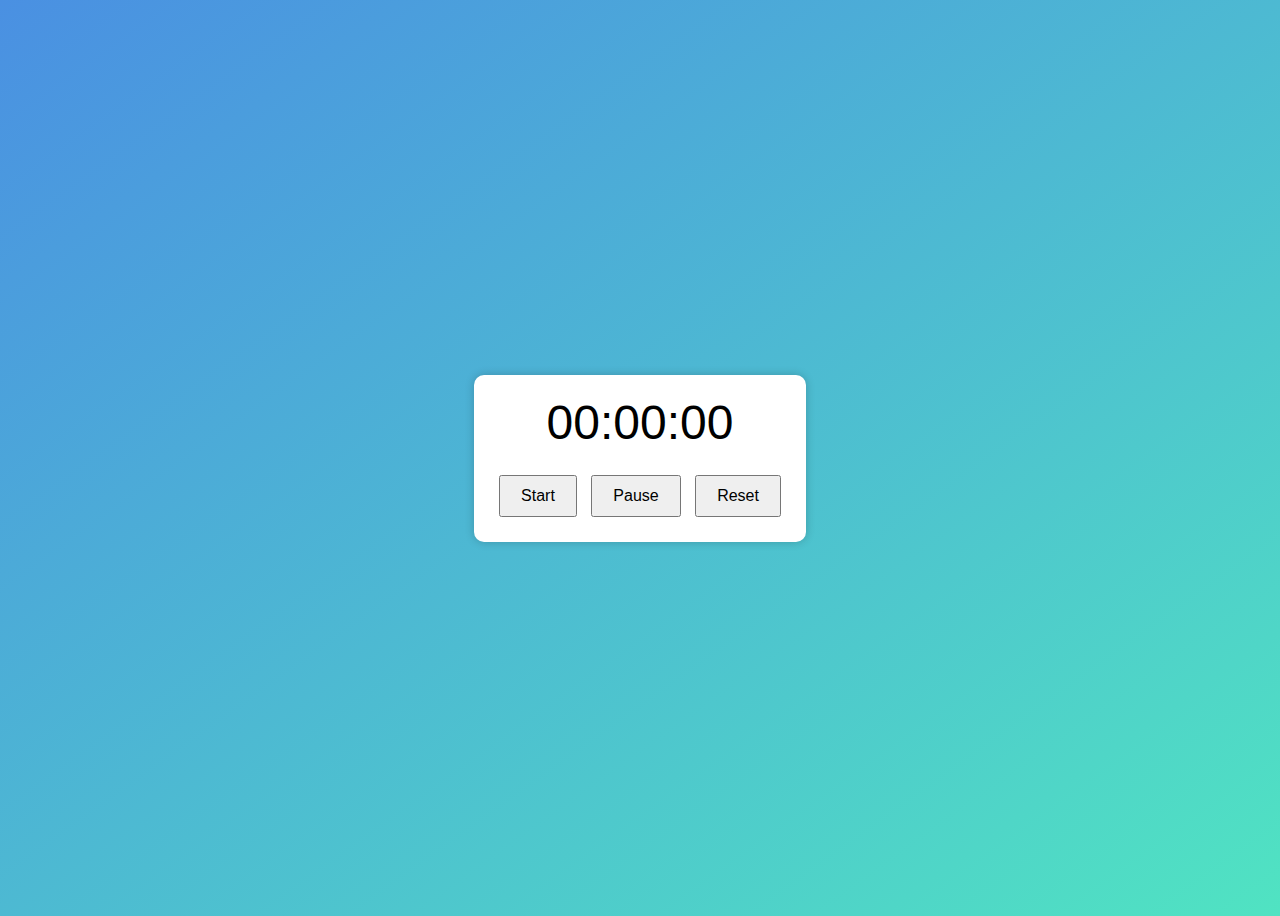
<file: Task2/index.html>
<!DOCTYPE html>
<html lang="en">
<head>
    <meta charset="UTF-8">
    <meta name="viewport" content="width=device-width, initial-scale=1.0">
    <link rel="stylesheet" href="styles.css">
    <title>Stopwatch</title>
</head>
<body>
    <div class="stopwatch">
        <div id="display">00:00:00</div>
        <div class="buttons">
            <button id="start">Start</button>
            <button id="pause">Pause</button>
            <button id="reset">Reset</button>
        </div>
        <div id="laps"></div>
    </div>
    <script src="script.js"></script>
</body>
</html>
</file>
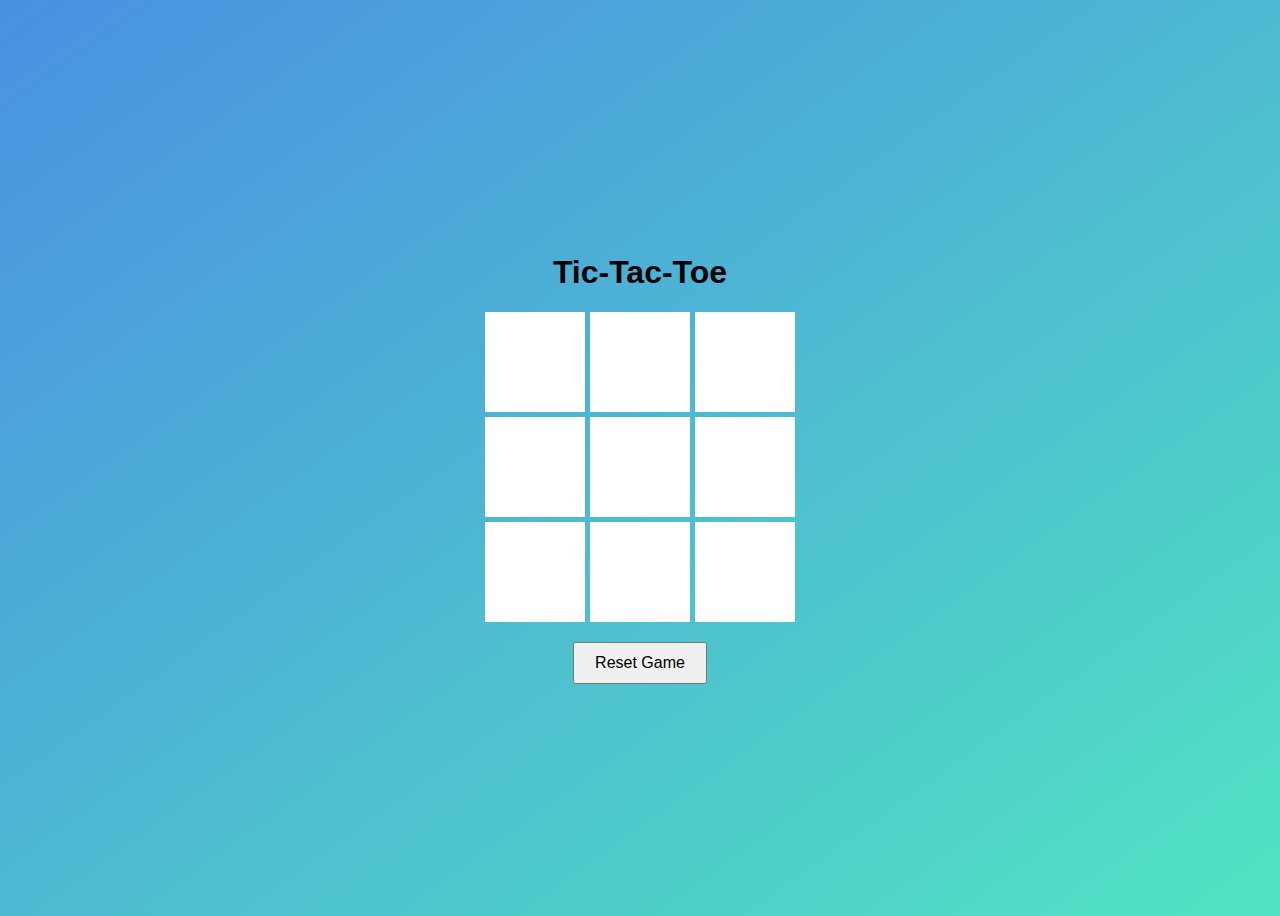
<file: Task3/index.html>
<!DOCTYPE html>
<html lang="en">
<head>
    <meta charset="UTF-8">
    <meta name="viewport" content="width=device-width, initial-scale=1.0">
    <link rel="stylesheet" href="styles.css">
    <title>Tic-Tac-Toe</title>
</head>
<body>
    <div class="container">
        <h1>Tic-Tac-Toe</h1>
        <div class="board" id="board"></div>
        <button id="reset">Reset Game</button>
        <div id="message"></div>
    </div>
    <script src="script.js"></script>
</body>
</html>
</file>
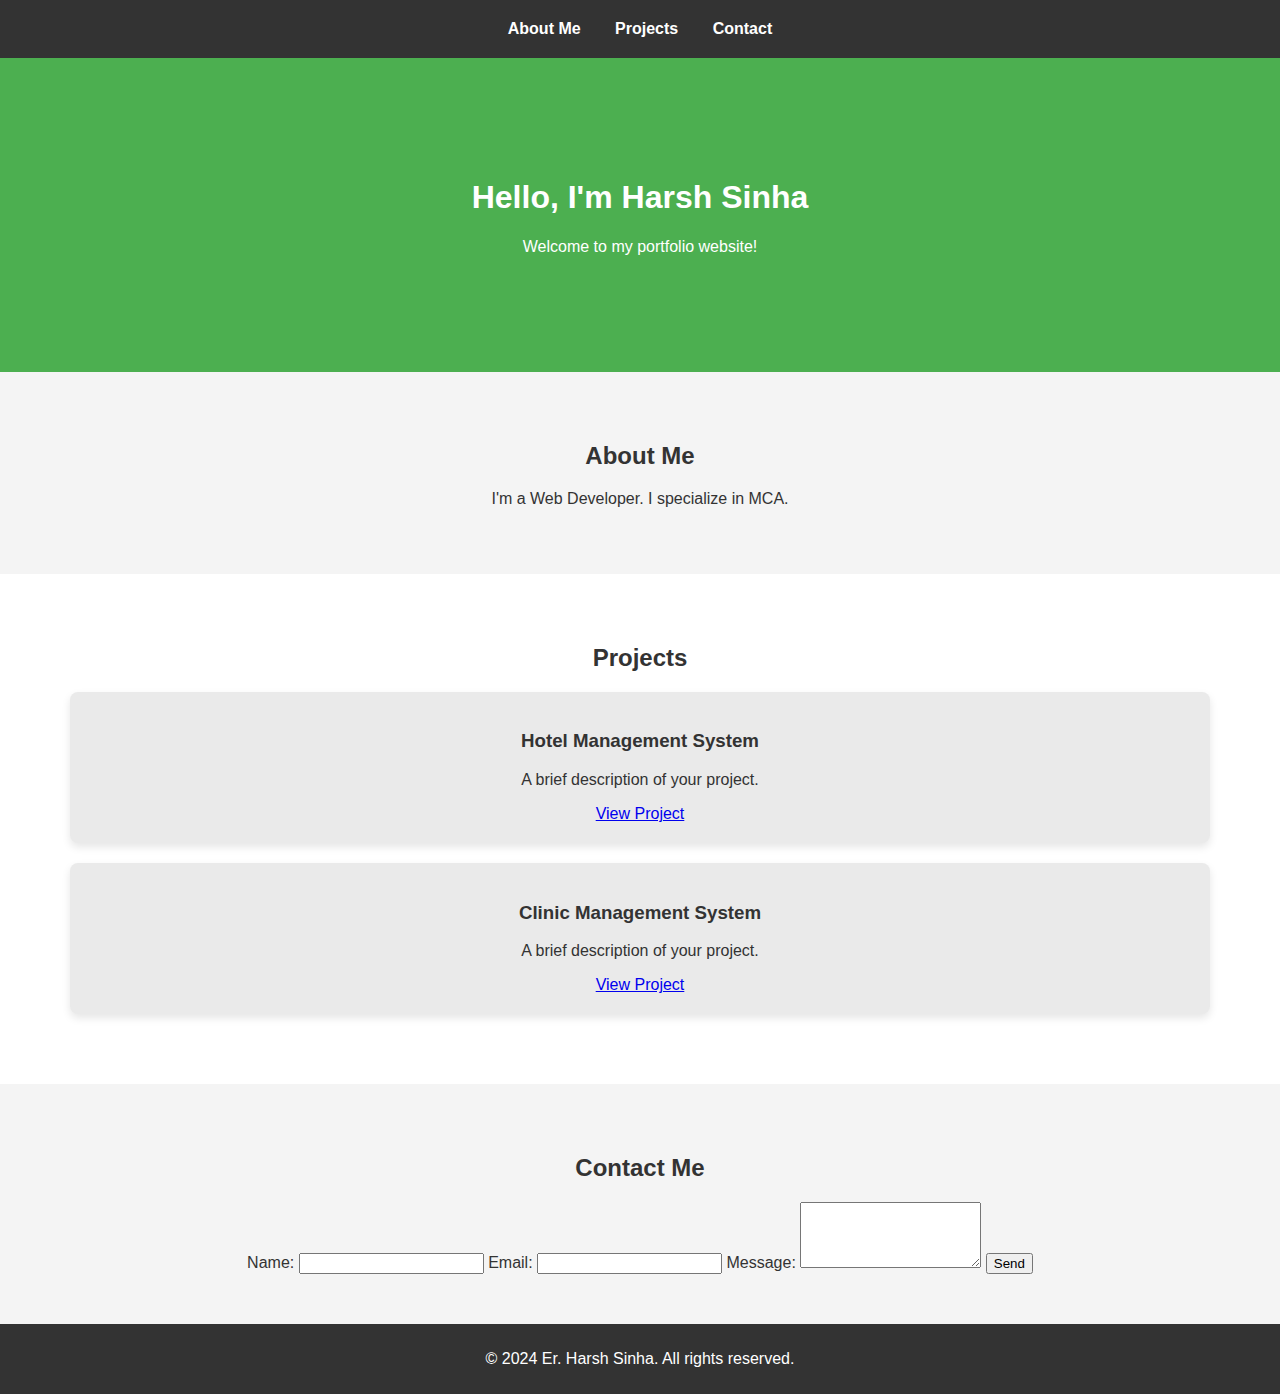
<file: Task4/index.html>
<!DOCTYPE html>
<html lang="en">
<head>
    <meta charset="UTF-8">
    <meta name="viewport" content="width=device-width, initial-scale=1.0">
    <meta http-equiv="X-UA-Compatible" content="ie=edge">
    <title>My Portfolio</title>
    <link rel="stylesheet" href="style.css">
</head>
<body>
    <header>
        <nav>
            <ul>
                <li><a href="#about">About Me</a></li>
                <li><a href="#projects">Projects</a></li>
                <li><a href="#contact">Contact</a></li>
            </ul>
        </nav>
    </header>

    <section id="home">
        <h1>Hello, I'm Harsh Sinha</h1>
        <p>Welcome to my portfolio website!</p>
    </section>

    <section id="about">
        <h2>About Me</h2>
        <p>I'm a Web Developer. I specialize in MCA.</p>
    </section>

    <section id="projects">
        <h2>Projects</h2>
        <div class="project-card">
            <h3>Hotel Management System</h3>
            <p>A brief description of your project.</p>
            <a href="#" target="_blank">View Project</a>
        </div>
        <div class="project-card">
            <h3>Clinic Management System</h3>
            <p>A brief description of your project.</p>
            <a href="#" target="_blank">View Project</a>
        </div>
        <!-- Add more projects as needed -->
    </section>

    <section id="contact">
        <h2>Contact Me</h2>
        <form action="https://formspree.io/f/mnqlrqzq" method="POST">
            <label for="name">Name:</label>
            <input type="text" id="name" name="name" required>
            
            <label for="email">Email:</label>
            <input type="email" id="email" name="email" required>
            
            <label for="message">Message:</label>
            <textarea id="message" name="message" rows="4" required></textarea>
            
            <button type="submit">Send</button>
        </form>
    </section>

    <footer>
        <p>&copy; 2024 Er. Harsh Sinha. All rights reserved.</p>
    </footer>
    
    <script src="script.js"></script>
</body>
</html>
</file>
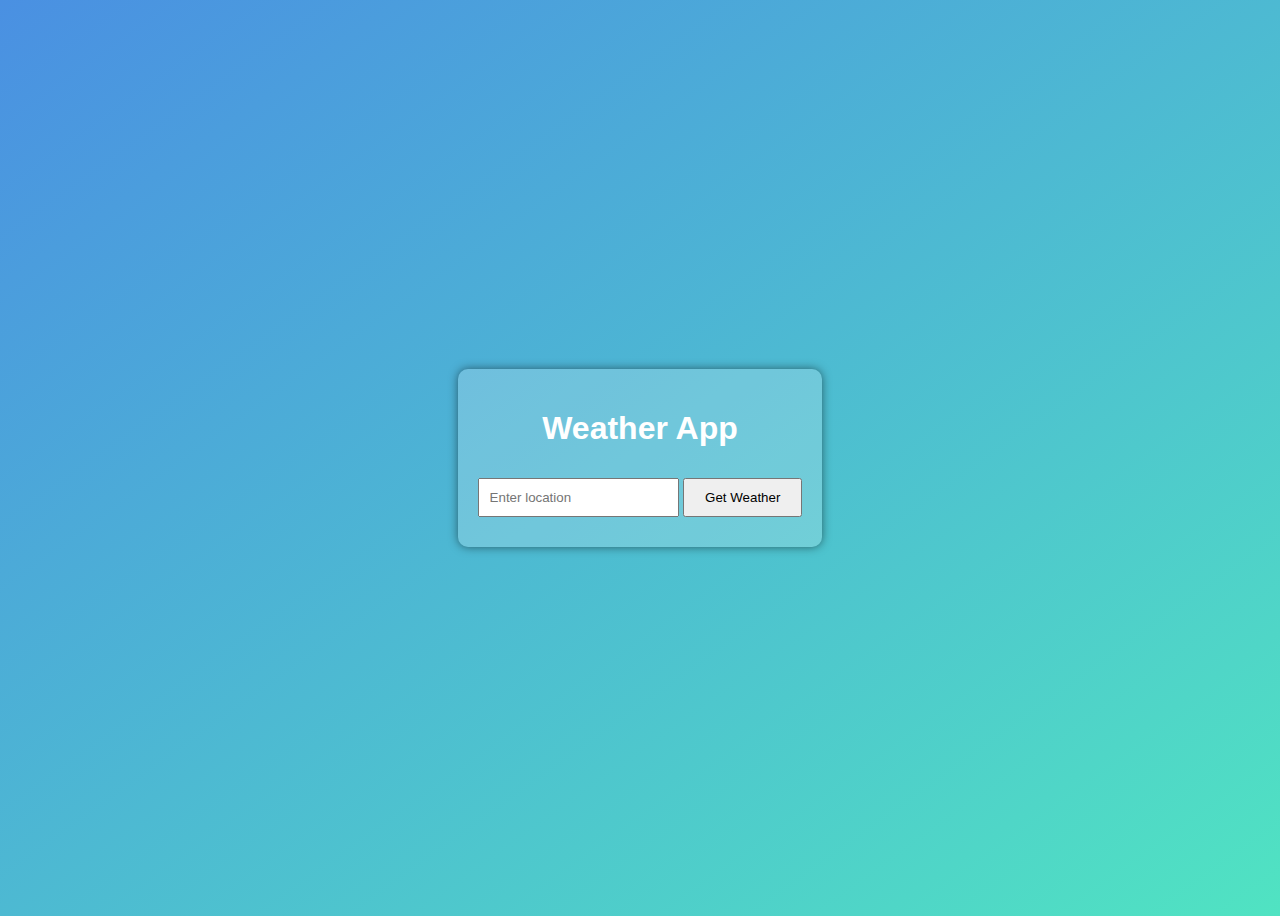
<file: Task5/index.html>
<!DOCTYPE html>
<html lang="en">
<head>
    <meta charset="UTF-8">
    <meta name="viewport" content="width=device-width, initial-scale=1.0">
    <link rel="stylesheet" href="styles.css">
    <title>Weather App</title>
</head>
<body>
    <div class="container">
        <h1>Weather App</h1>
        <input type="text" id="location" placeholder="Enter location">
        <button id="getWeather">Get Weather</button>
        <div id="weatherResult"></div>
    </div>
    <script src="script.js"></script>
</body>
</html>
</file>
<file: Task2/styles.css>
body {
    display: flex;
    justify-content: center;
    align-items: center;
    height: 100vh;
    background: linear-gradient(to bottom right, #4a90e2, #50e3c2);
    font-family: Arial, sans-serif;
}

.stopwatch {
    background: white;
    padding: 20px;
    border-radius: 10px;
    box-shadow: 0 0 10px rgba(0, 0, 0, 0.2);
    text-align: center;
}

#display {
    font-size: 48px;
    margin-bottom: 20px;
}

.buttons button {
    margin: 5px;
    padding: 10px 20px;
    font-size: 16px;
    cursor: pointer;
}
</file>
<file: Task3/styles.css>
body {
    display: flex;
    justify-content: center;
    align-items: center;
    height: 100vh;
    background: linear-gradient(to bottom right, #4a90e2, #50e3c2);
    font-family: Arial, sans-serif;
}

.container {
    text-align: center;
}

.board {
    display: grid;
    grid-template-columns: repeat(3, 100px);
    grid-template-rows: repeat(3, 100px);
    gap: 5px;
}

.cell {
    width: 100px;
    height: 100px;
    background: white;
    display: flex;
    justify-content: center;
    align-items: center;
    font-size: 24px;
    cursor: pointer;
}

.cell:hover {
    background: #f0f0f0;
}

button {
    margin-top: 20px;
    padding: 10px 20px;
    font-size: 16px;
    cursor: pointer;
}
</file>
<file: Task4/style.css>
/* Global Styles */
body {
    font-family: Arial, sans-serif;
    margin: 0;
    padding: 0;
    background-color: #f4f4f4;
    color: #333;
}

header {
    background-color: #333;
    padding: 20px;
    text-align: center;
}

header nav ul {
    list-style-type: none;
    margin: 0;
    padding: 0;
}

header nav ul li {
    display: inline;
    margin: 0 15px;
}

header nav ul li a {
    color: #fff;
    text-decoration: none;
    font-weight: bold;
}

section {
    padding: 50px;
    text-align: center;
}

#home {
    background: #4CAF50;
    color: white;
    padding: 100px 0;
}

#projects {
    background-color: #fff;
}

.project-card {
    background-color: #eaeaea;
    margin: 20px;
    padding: 20px;
    border-radius: 8px;
    box-shadow: 0 4px 8px rgba(0, 0, 0, 0.1);
}

footer {
    background-color: #333;
    color: #fff;
    padding: 10px;
    text-align: center;
}
</file>
<file: Task5/styles.css>
body {
    display: flex;
    justify-content: center;
    align-items: center;
    height: 100vh;
    background: linear-gradient(to bottom right, #4a90e2, #50e3c2);
    font-family: Arial, sans-serif;
    color: white;
}

.container {
    text-align: center;
    background: rgba(255, 255, 255, 0.2);
    padding: 20px;
    border-radius: 10px;
    box-shadow: 0 0 10px rgba(0, 0, 0, 0.5);
}

input {
    padding: 10px;
    margin: 10px 0;
}

button {
    padding: 10px 20px;
    cursor: pointer;
}
</file>
